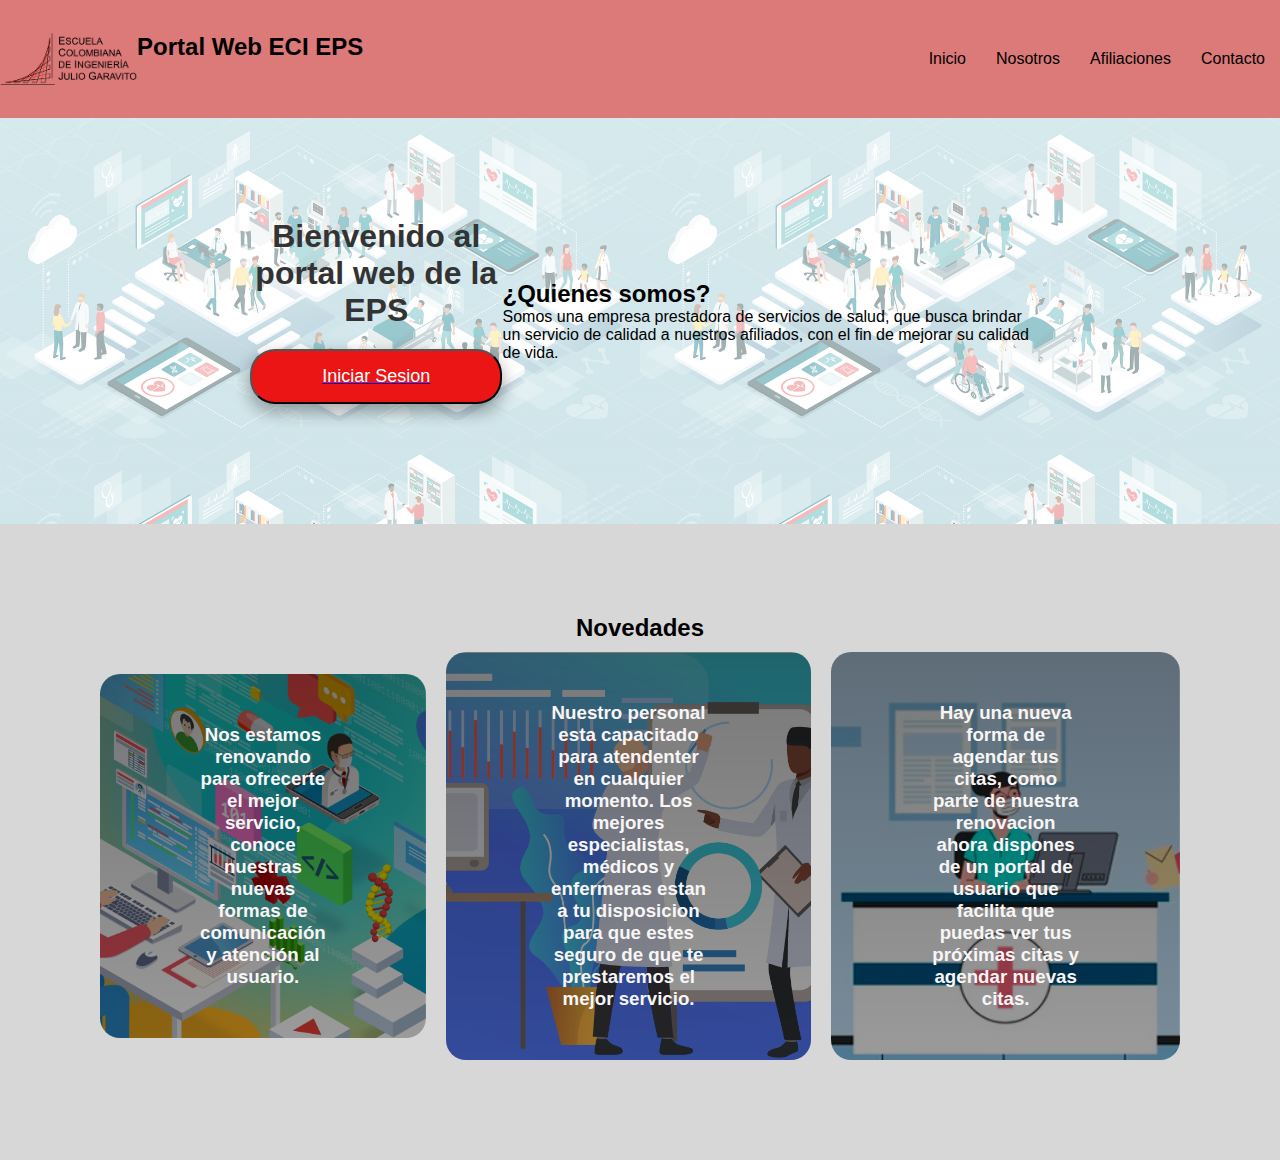
<file: Proyecto-ServerFachada/src/main/resources/public/index.html>
<!DOCTYPE html>
<html>
  <head>
    <title>Portal Web EPS</title>
    <meta charset="UTF-8" />
    <meta name="viewport" content="width=device-width, initial-scale=1.0" />
    <link rel="stylesheet" href="css/index.css" />
  </head>

  <body>
    <header>
      <div class="container">
        <a href="index.html" class="logo">
          <img src="css/img/logo.png" alt="Logo escuela" />
          <h2>Portal Web ECI EPS</h2>
        </a>
        <nav>
          <a href="index.html">Inicio</a>
          <a href="">Nosotros</a>
          <a href="">Afiliaciones</a>
          <a href="">Contacto</a>
        </nav>
      </div>
    </header>

    <main>
      <section id="inicio">
        <div class="container">
          <h1>Bienvenido al portal web de la EPS</h1>
          <a
            href="https://spti-proyecto.auth.us-east-1.amazoncognito.com/login?client_id=tnjv51b0qdsg3dno7g4u4mudh&response_type=code&scope=email+openid+phone&redirect_uri=https%3A%2F%2Fec2-54-174-65-157.compute-1.amazonaws.com%3A42000%2Flogged_in"
            target="_self"
          >
            <button>Iniciar Sesion</button>
          </a>
        </div>
        <div class="container">
          <h2>¿Quienes somos?</h2>
          <p>
            Somos una empresa prestadora de servicios de salud, que busca
            brindar un servicio de calidad a nuestros afiliados, con el fin de
            mejorar su calidad de vida.
          </p>
        </div>
      </section>
      <section id="novedades">
        <div class="container">
          <h2 id="nov">Novedades</h2>
          <div class="novedadess">
            <div class="novedad">
              <h3>
                Nos estamos renovando para ofrecerte el mejor servicio, conoce nuestras nuevas
                formas de comunicación y atención al usuario.
              </h3>
              <p></p>
            </div>
            <div class="novedad">
              <h3>
                Nuestro personal esta capacitado para atendenter en cualquier momento. Los mejores
                especialistas, médicos y enfermeras estan a tu disposicion para que estes seguro 
                de que te prestaremos el mejor servicio.
              </h3>
            </div>
            <div class="novedad">
              <h3>
                Hay una nueva forma de agendar tus citas, como parte de nuestra renovacion ahora
                dispones de un portal de usuario que facilita que puedas ver tus próximas citas y agendar
                nuevas citas.
              </h3>
            </div>
          </div>
        </div>
      </section>
    </main>
  </body>
</html>
</file>
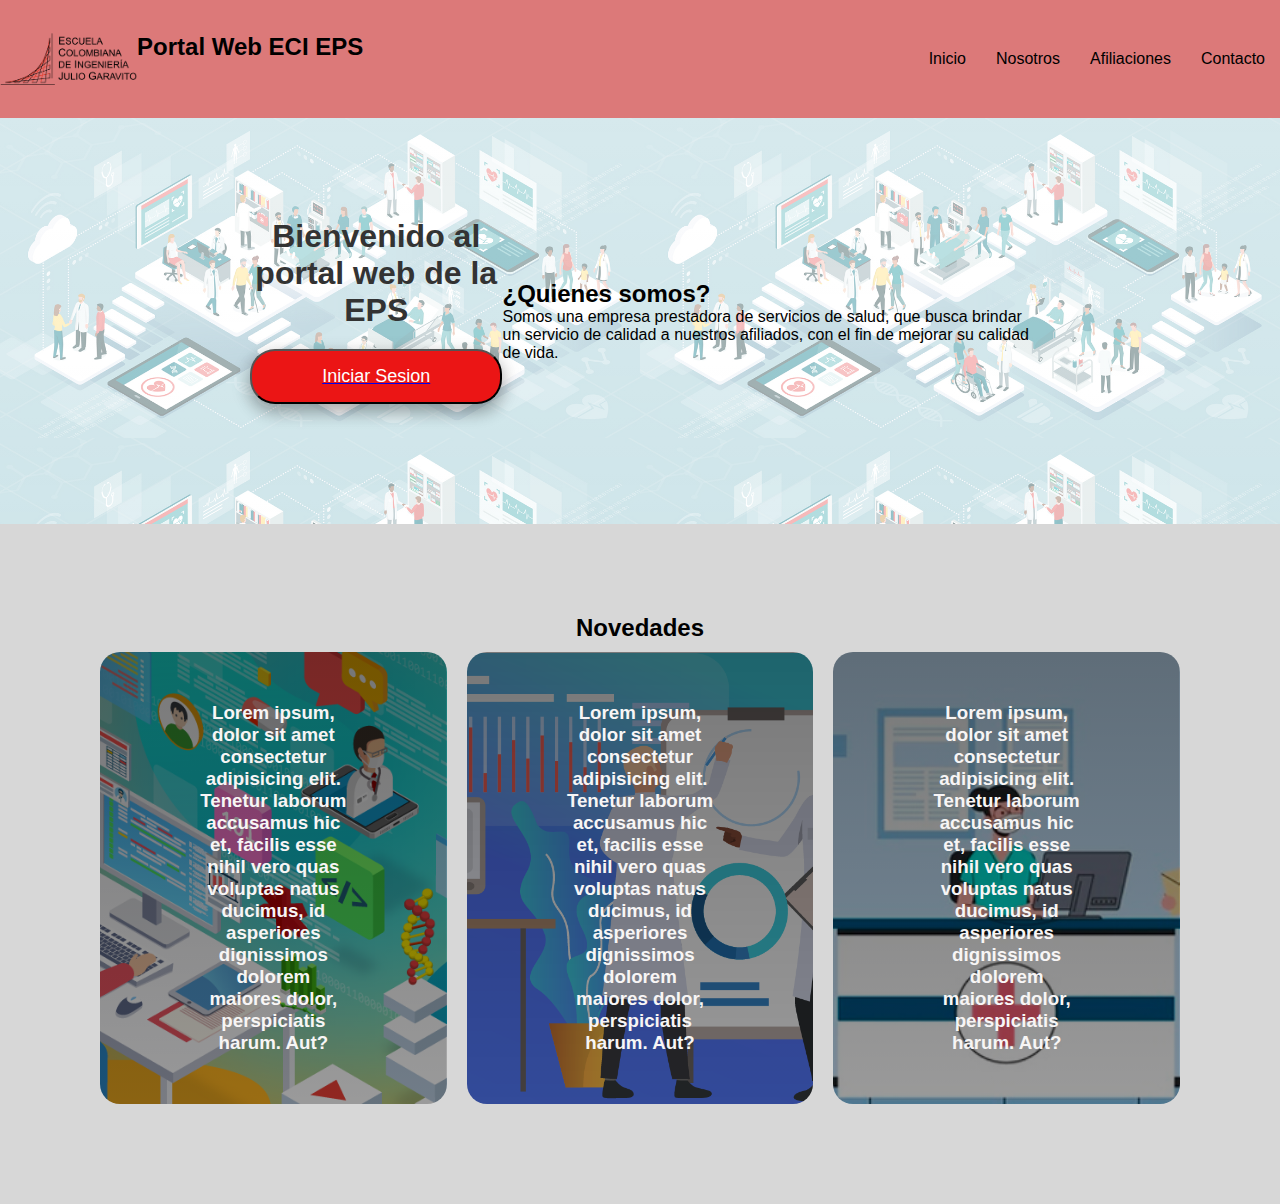
<file: Proyecto-ServerPortalUsuario/src/main/resources/public/index.html>
<!DOCTYPE html>
<html>
  <head>
    <title>Portal Web EPS</title>
    <meta charset="UTF-8" />
    <meta name="viewport" content="width=device-width, initial-scale=1.0" />
    <link rel="stylesheet" href="css/index.css" />
  </head>

  <body>
    <header>
      <div class="container">
        <a href="index.html" class="logo">
          <img src="css/img/logo.png" alt="Logo escuela" />
          <h2>Portal Web ECI EPS</h2>
        </a>
        <nav>
          <a href="index.html">Inicio</a>
          <a href="">Nosotros</a>
          <a href="">Afiliaciones</a>
          <a href="">Contacto</a>
        </nav>
      </div>
    </header>

    <main>
      <section id="inicio">
        <div class="container">
          <h1>Bienvenido al portal web de la EPS</h1>
          <a
            href="https://spti-proyecto.auth.us-east-1.amazoncognito.com/login?client_id=tnjv51b0qdsg3dno7g4u4mudh&response_type=code&scope=email+openid+phone&redirect_uri=https%3A%2F%2Flocalhost%3A42000%2Flogged_in"
            target="_self"
          >
            <button>Iniciar Sesion</button>
          </a>
        </div>
        <div class="container">
          <h2>¿Quienes somos?</h2>
          <p>
            Somos una empresa prestadora de servicios de salud, que busca
            brindar un servicio de calidad a nuestros afiliados, con el fin de
            mejorar su calidad de vida.
          </p>
        </div>
      </section>
      <section id="novedades">
        <div class="container">
          <h2 id="nov">Novedades</h2>
          <div class="novedadess">
            <div class="novedad">
              <h3>
                Lorem ipsum, dolor sit amet consectetur adipisicing elit.
                Tenetur laborum accusamus hic et, facilis esse nihil vero quas
                voluptas natus ducimus, id asperiores dignissimos dolorem
                maiores dolor, perspiciatis harum. Aut?
              </h3>
              <p></p>
            </div>
            <div class="novedad">
              <h3>Lorem ipsum, dolor sit amet consectetur adipisicing elit.
                Tenetur laborum accusamus hic et, facilis esse nihil vero quas
                voluptas natus ducimus, id asperiores dignissimos dolorem
                maiores dolor, perspiciatis harum. Aut?</h3>
            </div>
            <div class="novedad">
              <h3>Lorem ipsum, dolor sit amet consectetur adipisicing elit.
                Tenetur laborum accusamus hic et, facilis esse nihil vero quas
                voluptas natus ducimus, id asperiores dignissimos dolorem
                maiores dolor, perspiciatis harum. Aut?</h3>
            </div>
          </div>
        </div>
      </section>
    </main>
  </body>
</html>
</file>
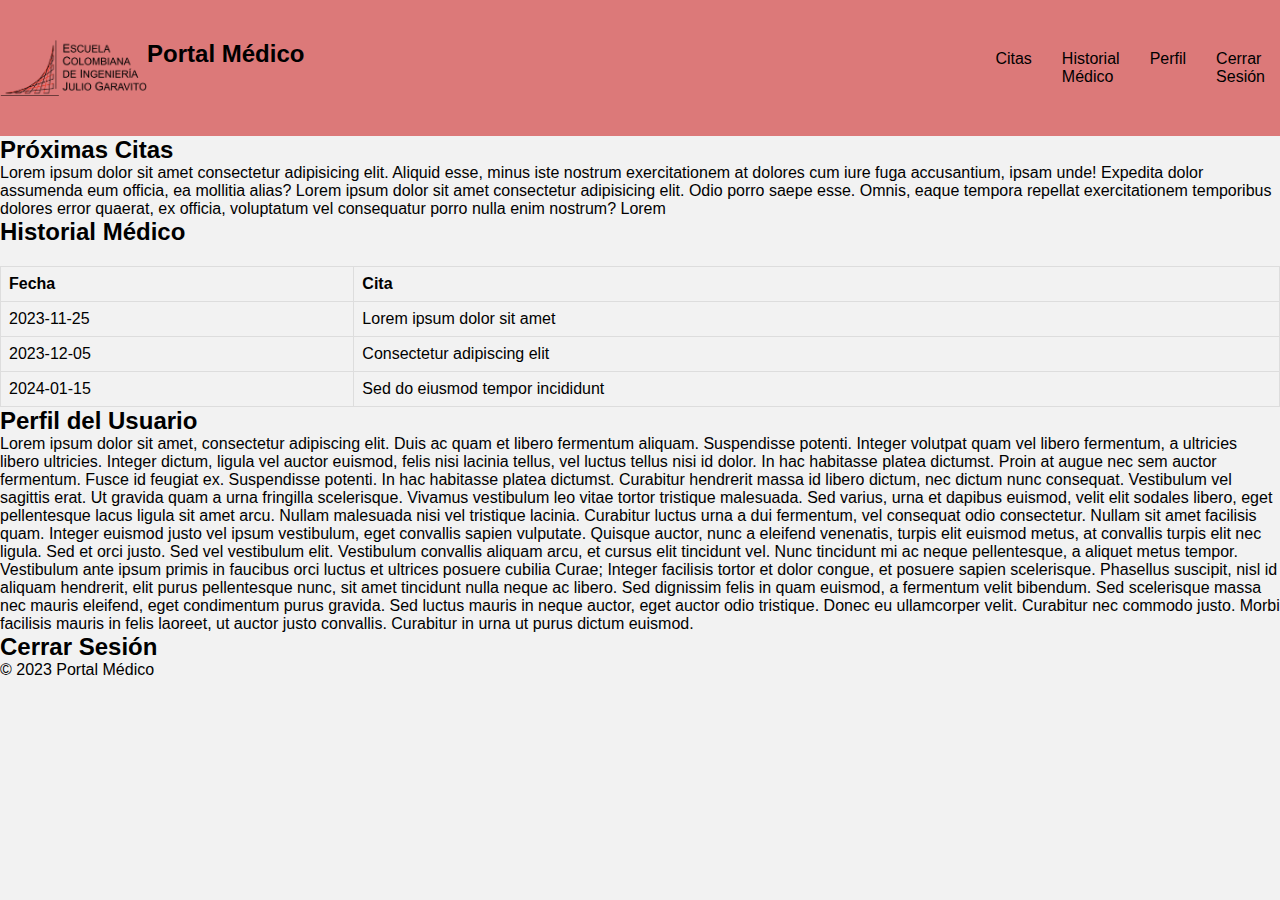
<file: Proyecto-ServerFachada/src/main/resources/public/logged_in.html>
<!DOCTYPE html>
<html lang="es">
<head>
    <meta charset="UTF-8">
    <meta name="viewport" content="width=device-width, initial-scale=1.0">
    <title>Portal Web EPS</title>
    <link rel="stylesheet" href="css/logged.css" />
</head>
<body>
    <header>
        <div class="container">
            <a href="index.html" class="logo">
                <img src="css/img/logo.png" alt="Logo escuela" />
                <h2>Portal Médico</h2>
            </a>
            <nav>
                <a href="#citas">Citas</a>
                <a href="#historial">Historial Médico</a>
                <a href="#perfil">Perfil</a>
                <a href="#logout">Cerrar Sesión</a>
            </nav>
        </div>
    </header>

    <main>
        <section id="citas">
            <h2>Próximas Citas</h2>
            <p>Lorem ipsum dolor sit amet consectetur adipisicing elit. Aliquid esse, minus iste nostrum exercitationem at dolores cum iure fuga accusantium, ipsam unde! Expedita dolor assumenda eum officia, ea mollitia alias? Lorem ipsum dolor sit amet consectetur adipisicing elit. Odio porro saepe esse. Omnis, eaque tempora repellat exercitationem temporibus dolores error quaerat, ex officia, voluptatum vel consequatur porro nulla enim nostrum? Lorem</p>
        </section>
        <section id="historial">
            <h2>Historial Médico</h2>
            <table>
                <thead>
                    <tr>
                        <th>Fecha</th>
                        <th>Cita</th>
                    </tr>
                </thead>
                <tbody>
                    <tr>
                        <td>2023-11-25</td>
                        <td>Lorem ipsum dolor sit amet</td>
                    </tr>
                    <tr>
                        <td>2023-12-05</td>
                        <td>Consectetur adipiscing elit</td>
                    </tr>
                    <tr>
                        <td>2024-01-15</td>
                        <td>Sed do eiusmod tempor incididunt</td>
                    </tr>
                    
                </tbody>
            </table>
        </section>
        <section id="perfil">
            <h2>Perfil del Usuario</h2>
            <p>
                Lorem ipsum dolor sit amet, consectetur adipiscing elit. Duis ac quam et libero fermentum aliquam. Suspendisse potenti. Integer volutpat quam vel libero fermentum, a ultricies libero ultricies. Integer dictum, ligula vel auctor euismod, felis nisi lacinia tellus, vel luctus tellus nisi id dolor. In hac habitasse platea dictumst. Proin at augue nec sem auctor fermentum. Fusce id feugiat ex. Suspendisse potenti. In hac habitasse platea dictumst. Curabitur hendrerit massa id libero dictum, nec dictum nunc consequat.
        
                Vestibulum vel sagittis erat. Ut gravida quam a urna fringilla scelerisque. Vivamus vestibulum leo vitae tortor tristique malesuada. Sed varius, urna et dapibus euismod, velit elit sodales libero, eget pellentesque lacus ligula sit amet arcu. Nullam malesuada nisi vel tristique lacinia. Curabitur luctus urna a dui fermentum, vel consequat odio consectetur. Nullam sit amet facilisis quam. Integer euismod justo vel ipsum vestibulum, eget convallis sapien vulputate.
        
                Quisque auctor, nunc a eleifend venenatis, turpis elit euismod metus, at convallis turpis elit nec ligula. Sed et orci justo. Sed vel vestibulum elit. Vestibulum convallis aliquam arcu, et cursus elit tincidunt vel. Nunc tincidunt mi ac neque pellentesque, a aliquet metus tempor. Vestibulum ante ipsum primis in faucibus orci luctus et ultrices posuere cubilia Curae; Integer facilisis tortor et dolor congue, et posuere sapien scelerisque.
        
                Phasellus suscipit, nisl id aliquam hendrerit, elit purus pellentesque nunc, sit amet tincidunt nulla neque ac libero. Sed dignissim felis in quam euismod, a fermentum velit bibendum. Sed scelerisque massa nec mauris eleifend, eget condimentum purus gravida. Sed luctus mauris in neque auctor, eget auctor odio tristique. Donec eu ullamcorper velit. Curabitur nec commodo justo. Morbi facilisis mauris in felis laoreet, ut auctor justo convallis. Curabitur in urna ut purus dictum euismod.
            </p>
        </section>
        <section id="logout">
            <h2>Cerrar Sesión</h2>
            
        </section>
    </main>
    
    <footer>
        <p>&copy; 2023 Portal Médico</p>
    </footer>
</body>
</html>
</file>
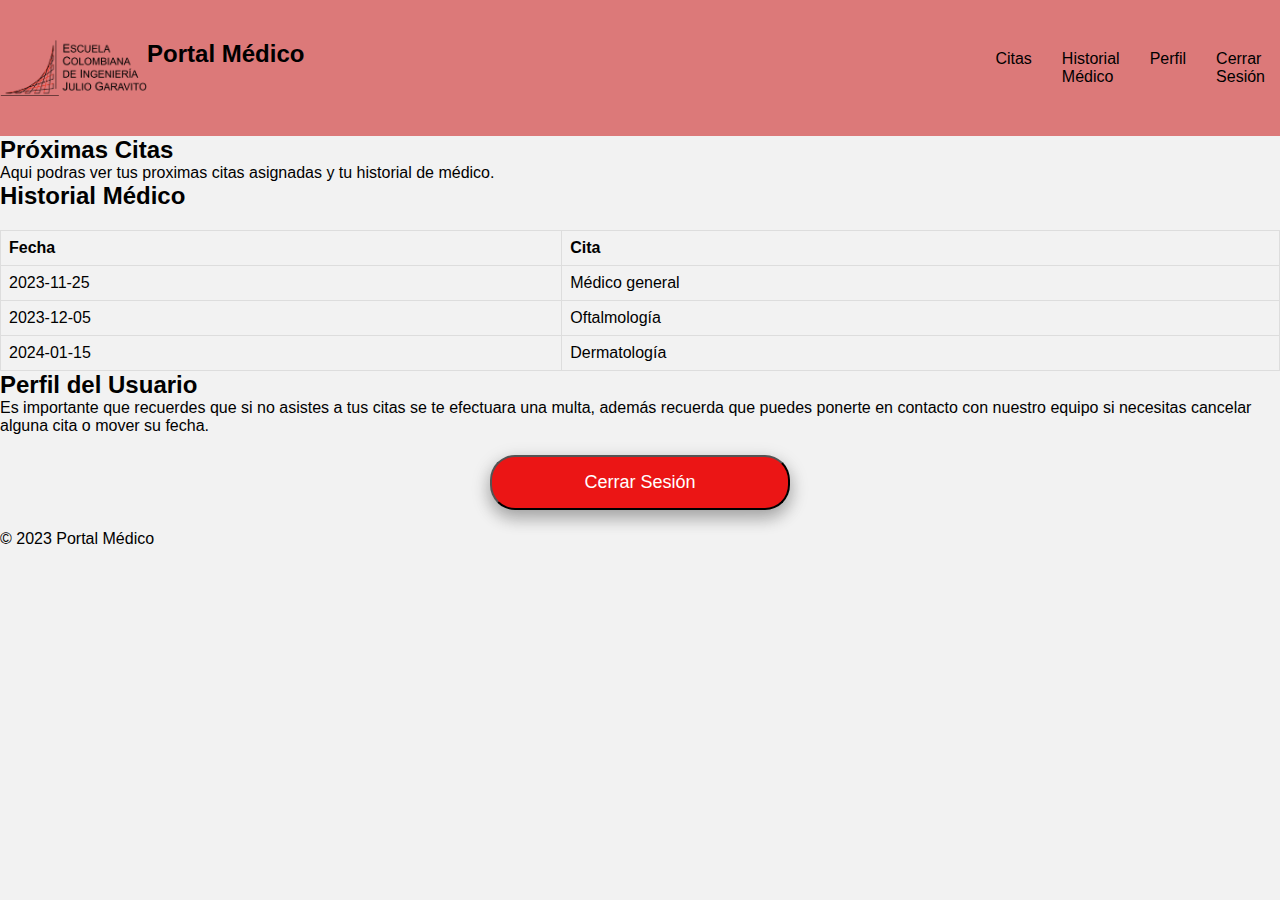
<file: Proyecto-ServerPortalUsuario/src/main/resources/public/logged_in.html>
<!DOCTYPE html>
<html lang="es">
<head>
    <meta charset="UTF-8">
    <meta name="viewport" content="width=device-width, initial-scale=1.0">
    <title>Portal Web EPS</title>
    <link rel="stylesheet" href="css/logged.css" />
</head>
<body>
    <header>
        <div class="container">
            <a href="index.html" class="logo">
                <img src="css/img/logo.png" alt="Logo escuela" />
                <h2>Portal Médico</h2>
            </a>
            <nav>
                <a href="#citas">Citas</a>
                <a href="#historial">Historial Médico</a>
                <a href="#perfil">Perfil</a>
                <a href="#logout">Cerrar Sesión</a>
            </nav>
        </div>
    </header>

    <main>
        <section id="citas">
            <h2>Próximas Citas</h2>
            <p>Aqui podras ver tus proximas citas asignadas y tu historial de médico.</p>
        </section>
        <section id="historial">
            <h2>Historial Médico</h2>
            <table>
                <thead>
                    <tr>
                        <th>Fecha</th>
                        <th>Cita</th>
                    </tr>
                </thead>
                <tbody>
                    <tr>
                        <td>2023-11-25</td>
                        <td>Médico general</td>
                    </tr>
                    <tr>
                        <td>2023-12-05</td>
                        <td>Oftalmología</td>
                    </tr>
                    <tr>
                        <td>2024-01-15</td>
                        <td>Dermatología</td>
                    </tr>
                    
                </tbody>
            </table>
        </section>
        <section id="perfil">
            <h2>Perfil del Usuario</h2>
            <p>
                Es importante que recuerdes que si no asistes a tus citas se te efectuara una multa, además recuerda que puedes ponerte 
                en contacto con nuestro equipo si necesitas cancelar alguna cita o mover su fecha.
            </p>
        </section>
        <section id="logout">
            <button>Cerrar Sesión</button>
            
        </section>
    </main>
    
    <footer>
        <p>&copy; 2023 Portal Médico</p>
    </footer>
</body>
</html>
</file>
<file: Proyecto-ServerFachada/src/main/resources/public/css/index.css>
*{
    margin: 0;
    padding: 0;
}

body {
    font-family: 'Englebert','Roboto', sans-serif;
    margin: 0;
    padding: 0;
    background-color: #f2f2f2;
}

header {
    background-color: #ca13138a;
    padding: 20px 0;
    width: 100%;
    margin-bottom: 0;
}

header nav{
    display: flex;
    flex-direction: row;
    padding: 0px;
}

header a{
    padding: 30px 15px;
    display: flex;
    text-decoration: none;
    color: black;
    font-size: 100%;
}

nav a:hover{
    color: white;
}

.logo {
    margin-top: 0;
    margin: auto;
    padding: 0;
}

header .container {
    display: flex;
    flex-direction: row;
    justify-content: space-between;
}

.logo img{
    width: 15%;
    height: auto;
}

main{
    background-image: linear-gradient(
        0deg,
        rgba(255, 255, 255, 0.473),
        rgba(255, 255, 255, 0.63)
    ),
    url(img/salud.png);
    background-position: 0px 0px;
    background-size: 50%;
    
}

#inicio{
    padding-top: 100px;
    padding-bottom: 100px;
    display:flex;
    flex-direction: row;
    align-items: center;
    justify-content: center;
    padding-left: 250px;
    padding-right: 250px;
}

#novedades{
    background-color: rgb(215, 215, 215);
    flex-direction: row;
    display: flex;
    align-items: center;
    justify-content: center;
    text-align: center;
    padding: 10vh;
}

#novedades h2{
    color: black;
    
}

#novedades .novedadess{
    display: flex;
    flex-direction: row;
    align-items: center;
    justify-content: center;
    text-align: center;
    

}

#novedades .container{
    text-align: center;
    color: rgb(247, 245, 245);
}

#novedades p{
    display: none;
}

#novedades .novedad{
    padding: 50px 100px;
    margin: 10px;
    border-radius: 20px;
    flex-direction: row;
    
}

.novedad:first-child {
    background-image: linear-gradient(
        0deg,
        rgba(0, 0, 1, 0.398),
        rgba(0, 0, 1, 0.528)
    ),
    url(img/nov1.png);
    background-position: center center;
    background-size: cover;
    
}

.novedad:nth-child(2){
    background-image: linear-gradient(
        0deg,
        rgba(0, 0, 1, 0.398),
        rgba(0, 0, 1, 0.528)
    ),
    url(img/nov3.png);
    background-position: center center;
    background-size: cover;
}

.novedad:nth-child(3){
    background-image: linear-gradient(
        0deg,
        rgba(0, 0, 1, 0.398),
        rgba(0, 0, 1, 0.528)
    ),
    url(img/nov2.png);
    background-position: center center;
    background-size: cover;
}


#novedades{
    text-align: center;
    color: rgb(247, 245, 245);
}

h1 {
    color: #333;
    text-align: center;
}

button {
    display: flex;
    text-decoration: none;
    justify-content: center;
    align-items: center;
    font-size: 18px;
    color: #fff;
    background-color: #eb1515;
    padding: 15px 30px;
    margin: 20px auto;
    width: 100%;
    max-width: 300px;
    border-radius: 25px;
    box-shadow: 0 8px 16px 0 rgba(0,0,0,0.2), 0 6px 20px 0 rgba(0,0,0,0.19);
    text-decoration: none;

}

button:hover {
    background-color: #ee5959;
}
</file>
<file: Proyecto-ServerPortalUsuario/src/main/resources/public/css/index.css>
*{
    margin: 0;
    padding: 0;
}

body {
    font-family: 'Englebert','Roboto', sans-serif;
    margin: 0;
    padding: 0;
    background-color: #f2f2f2;
}

header {
    background-color: #ca13138a;
    padding: 20px 0;
    width: 100%;
    margin-bottom: 0;
}

header nav{
    display: flex;
    flex-direction: row;
    padding: 0px;
}

header a{
    padding: 30px 15px;
    display: flex;
    text-decoration: none;
    color: black;
    font-size: 100%;
}

nav a:hover{
    color: white;
}

.logo {
    margin-top: 0;
    margin: auto;
    padding: 0;
}

header .container {
    display: flex;
    flex-direction: row;
    justify-content: space-between;
}

.logo img{
    width: 15%;
    height: auto;
}

main{
    background-image: linear-gradient(
        0deg,
        rgba(255, 255, 255, 0.473),
        rgba(255, 255, 255, 0.63)
    ),
    url(img/salud.png);
    background-position: 0px 0px;
    background-size: 50%;
    
}

#inicio{
    padding-top: 100px;
    padding-bottom: 100px;
    display:flex;
    flex-direction: row;
    align-items: center;
    justify-content: center;
    padding-left: 250px;
    padding-right: 250px;
}

#novedades{
    background-color: rgb(215, 215, 215);
    flex-direction: row;
    display: flex;
    align-items: center;
    justify-content: center;
    text-align: center;
    padding: 10vh;
}

#novedades h2{
    color: black;
    
}

#novedades .novedadess{
    display: flex;
    flex-direction: row;
    align-items: center;
    justify-content: center;
    text-align: center;
    

}

#novedades .container{
    text-align: center;
    color: rgb(247, 245, 245);
}

#novedades p{
    display: none;
}

#novedades .novedad{
    padding: 50px 100px;
    margin: 10px;
    border-radius: 20px;
    flex-direction: row;
    
}

.novedad:first-child {
    background-image: linear-gradient(
        0deg,
        rgba(0, 0, 1, 0.398),
        rgba(0, 0, 1, 0.528)
    ),
    url(img/nov1.png);
    background-position: center center;
    background-size: cover;
    
}

.novedad:nth-child(2){
    background-image: linear-gradient(
        0deg,
        rgba(0, 0, 1, 0.398),
        rgba(0, 0, 1, 0.528)
    ),
    url(img/nov3.png);
    background-position: center center;
    background-size: cover;
}

.novedad:nth-child(3){
    background-image: linear-gradient(
        0deg,
        rgba(0, 0, 1, 0.398),
        rgba(0, 0, 1, 0.528)
    ),
    url(img/nov2.png);
    background-position: center center;
    background-size: cover;
}


#novedades{
    text-align: center;
    color: rgb(247, 245, 245);
}

h1 {
    color: #333;
    text-align: center;
}

button {
    display: flex;
    text-decoration: none;
    justify-content: center;
    align-items: center;
    font-size: 18px;
    color: #fff;
    background-color: #eb1515;
    padding: 15px 30px;
    margin: 20px auto;
    width: 100%;
    max-width: 300px;
    border-radius: 25px;
    box-shadow: 0 8px 16px 0 rgba(0,0,0,0.2), 0 6px 20px 0 rgba(0,0,0,0.19);
    text-decoration: none;

}

button:hover {
    background-color: #ee5959;
}
</file>
<file: Proyecto-ServerFachada/src/main/resources/public/css/logged.css>
* {
    margin: 0;
    padding: 0;
}

body {
    font-family: 'Englebert', 'Roboto', sans-serif;
    margin: 0;
    padding: 0;
    background-color: #f2f2f2;
}

header {
    background-color: #ca13138a;
    padding: 20px 0;
    width: 100%;
    margin-bottom: 0;
}

header nav {
    display: flex;
    flex-direction: row;
    padding: 0px;
}

header a {
    padding: 30px 15px;
    display: flex;
    text-decoration: none;
    color: black;
    font-size: 100%;
}

nav a:hover {
    color: white;
}

.logo {
    margin-top: 0;
    margin: auto;
    padding: 0;
}

header .container {
    display: flex;
    flex-direction: row;
    justify-content: space-between;
}

.logo img {
    width: 15%;
    height: auto;
}

main {
}

#inicio {
    padding-top: 100px;
    padding-bottom: 100px;
    display: flex;
    flex-direction: row;
    align-items: center;
    justify-content: center;
    padding-left: 250px;
    padding-right: 250px;
}

#novedades {
    background-color: rgb(215, 215, 215);
    flex-direction: row;
    display: flex;
    align-items: center;
    justify-content: center;
    text-align: center;
    padding: 10vh;
}

#novedades h2 {
    color: black;
}

#novedades .novedadess {
    display: flex;
    flex-direction: row;
    align-items: center;
    justify-content: center;
    text-align: center;
}

#novedades .container {
    text-align: center;
    color: rgb(247, 245, 245);
}

#novedades p {
    display: none;
}

#novedades .novedad {
    padding: 50px 100px;
    margin: 10px;
    border-radius: 20px;
    flex-direction: row;
}

.novedad:first-child {
    background-image: linear-gradient(
            0deg,
            rgba(0, 0, 1, 0.398),
            rgba(0, 0, 1, 0.528)
        ),
        url(img/nov1.png);
    background-position: center center;
    background-size: cover;
}

.novedad:nth-child(2) {
    background-image: linear-gradient(
            0deg,
            rgba(0, 0, 1, 0.398),
            rgba(0, 0, 1, 0.528)
        ),
        url(img/nov3.png);
    background-position: center center;
    background-size: cover;
}

.novedad:nth-child(3) {
    background-image: linear-gradient(
            0deg,
            rgba(0, 0, 1, 0.398),
            rgba(0, 0, 1, 0.528)
        ),
        url(img/nov2.png);
    background-position: center center;
    background-size: cover;
}

#novedades {
    text-align: center;
    color: rgb(247, 245, 245);
}

h1 {
    color: #333;
    text-align: center;
}

button {
    display: flex;
    text-decoration: none;
    justify-content: center;
    align-items: center;
    font-size: 18px;
    color: #fff;
    background-color: #eb1515;
    padding: 15px 30px;
    margin: 20px auto;
    width: 100%;
    max-width: 300px;
    border-radius: 25px;
    box-shadow: 0 8px 16px 0 rgba(0, 0, 0, 0.2),
        0 6px 20px 0 rgba(0, 0, 0, 0.19);
    text-decoration: none;
}

button:hover {
    background-color: #ee5959;
}

table {
    width: 100%;
    border-collapse: collapse;
    margin-top: 20px;
}

th, td {
    border: 1px solid #dddddd;
    text-align: left;
    padding: 8px;
}

th {
    background-color: #f2f2f2;
}
</file>
<file: Proyecto-ServerPortalUsuario/src/main/resources/public/css/logged.css>
* {
    margin: 0;
    padding: 0;
}

body {
    font-family: 'Englebert', 'Roboto', sans-serif;
    margin: 0;
    padding: 0;
    background-color: #f2f2f2;
}

header {
    background-color: #ca13138a;
    padding: 20px 0;
    width: 100%;
    margin-bottom: 0;
}

header nav {
    display: flex;
    flex-direction: row;
    padding: 0px;
}

header a {
    padding: 30px 15px;
    display: flex;
    text-decoration: none;
    color: black;
    font-size: 100%;
}

nav a:hover {
    color: white;
}

.logo {
    margin-top: 0;
    margin: auto;
    padding: 0;
}

header .container {
    display: flex;
    flex-direction: row;
    justify-content: space-between;
}

.logo img {
    width: 15%;
    height: auto;
}

main {
}

#inicio {
    padding-top: 100px;
    padding-bottom: 100px;
    display: flex;
    flex-direction: row;
    align-items: center;
    justify-content: center;
    padding-left: 250px;
    padding-right: 250px;
}

#novedades {
    background-color: rgb(215, 215, 215);
    flex-direction: row;
    display: flex;
    align-items: center;
    justify-content: center;
    text-align: center;
    padding: 10vh;
}

#novedades h2 {
    color: black;
}

#novedades .novedadess {
    display: flex;
    flex-direction: row;
    align-items: center;
    justify-content: center;
    text-align: center;
}

#novedades .container {
    text-align: center;
    color: rgb(247, 245, 245);
}

#novedades p {
    display: none;
}

#novedades .novedad {
    padding: 50px 100px;
    margin: 10px;
    border-radius: 20px;
    flex-direction: row;
}

.novedad:first-child {
    background-image: linear-gradient(
            0deg,
            rgba(0, 0, 1, 0.398),
            rgba(0, 0, 1, 0.528)
        ),
        url(img/nov1.png);
    background-position: center center;
    background-size: cover;
}

.novedad:nth-child(2) {
    background-image: linear-gradient(
            0deg,
            rgba(0, 0, 1, 0.398),
            rgba(0, 0, 1, 0.528)
        ),
        url(img/nov3.png);
    background-position: center center;
    background-size: cover;
}

.novedad:nth-child(3) {
    background-image: linear-gradient(
            0deg,
            rgba(0, 0, 1, 0.398),
            rgba(0, 0, 1, 0.528)
        ),
        url(img/nov2.png);
    background-position: center center;
    background-size: cover;
}

#novedades {
    text-align: center;
    color: rgb(247, 245, 245);
}

h1 {
    color: #333;
    text-align: center;
}

button {
    display: flex;
    text-decoration: none;
    justify-content: center;
    align-items: center;
    font-size: 18px;
    color: #fff;
    background-color: #eb1515;
    padding: 15px 30px;
    margin: 20px auto;
    width: 100%;
    max-width: 300px;
    border-radius: 25px;
    box-shadow: 0 8px 16px 0 rgba(0, 0, 0, 0.2),
        0 6px 20px 0 rgba(0, 0, 0, 0.19);
    text-decoration: none;
}

button:hover {
    background-color: #ee5959;
}

table {
    width: 100%;
    border-collapse: collapse;
    margin-top: 20px;
}

th, td {
    border: 1px solid #dddddd;
    text-align: left;
    padding: 8px;
}

th {
    background-color: #f2f2f2;
}
</file>
